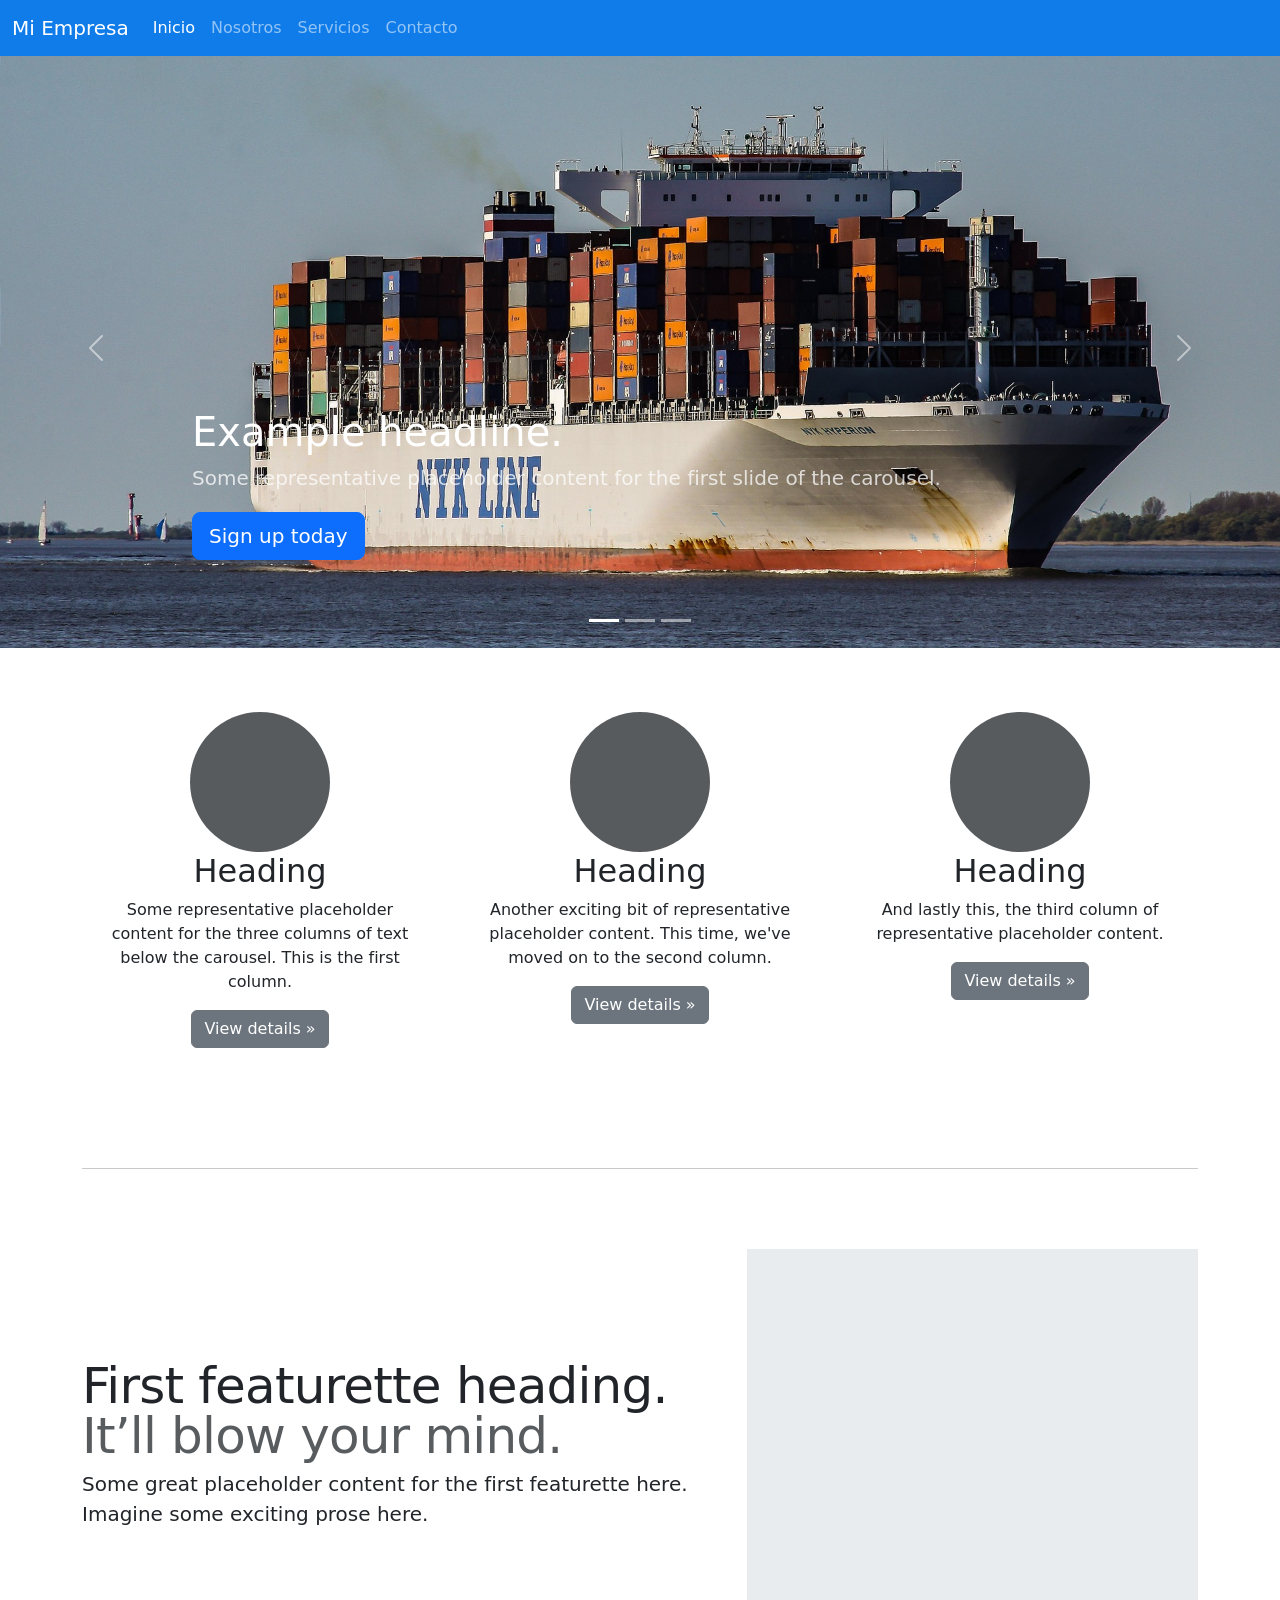
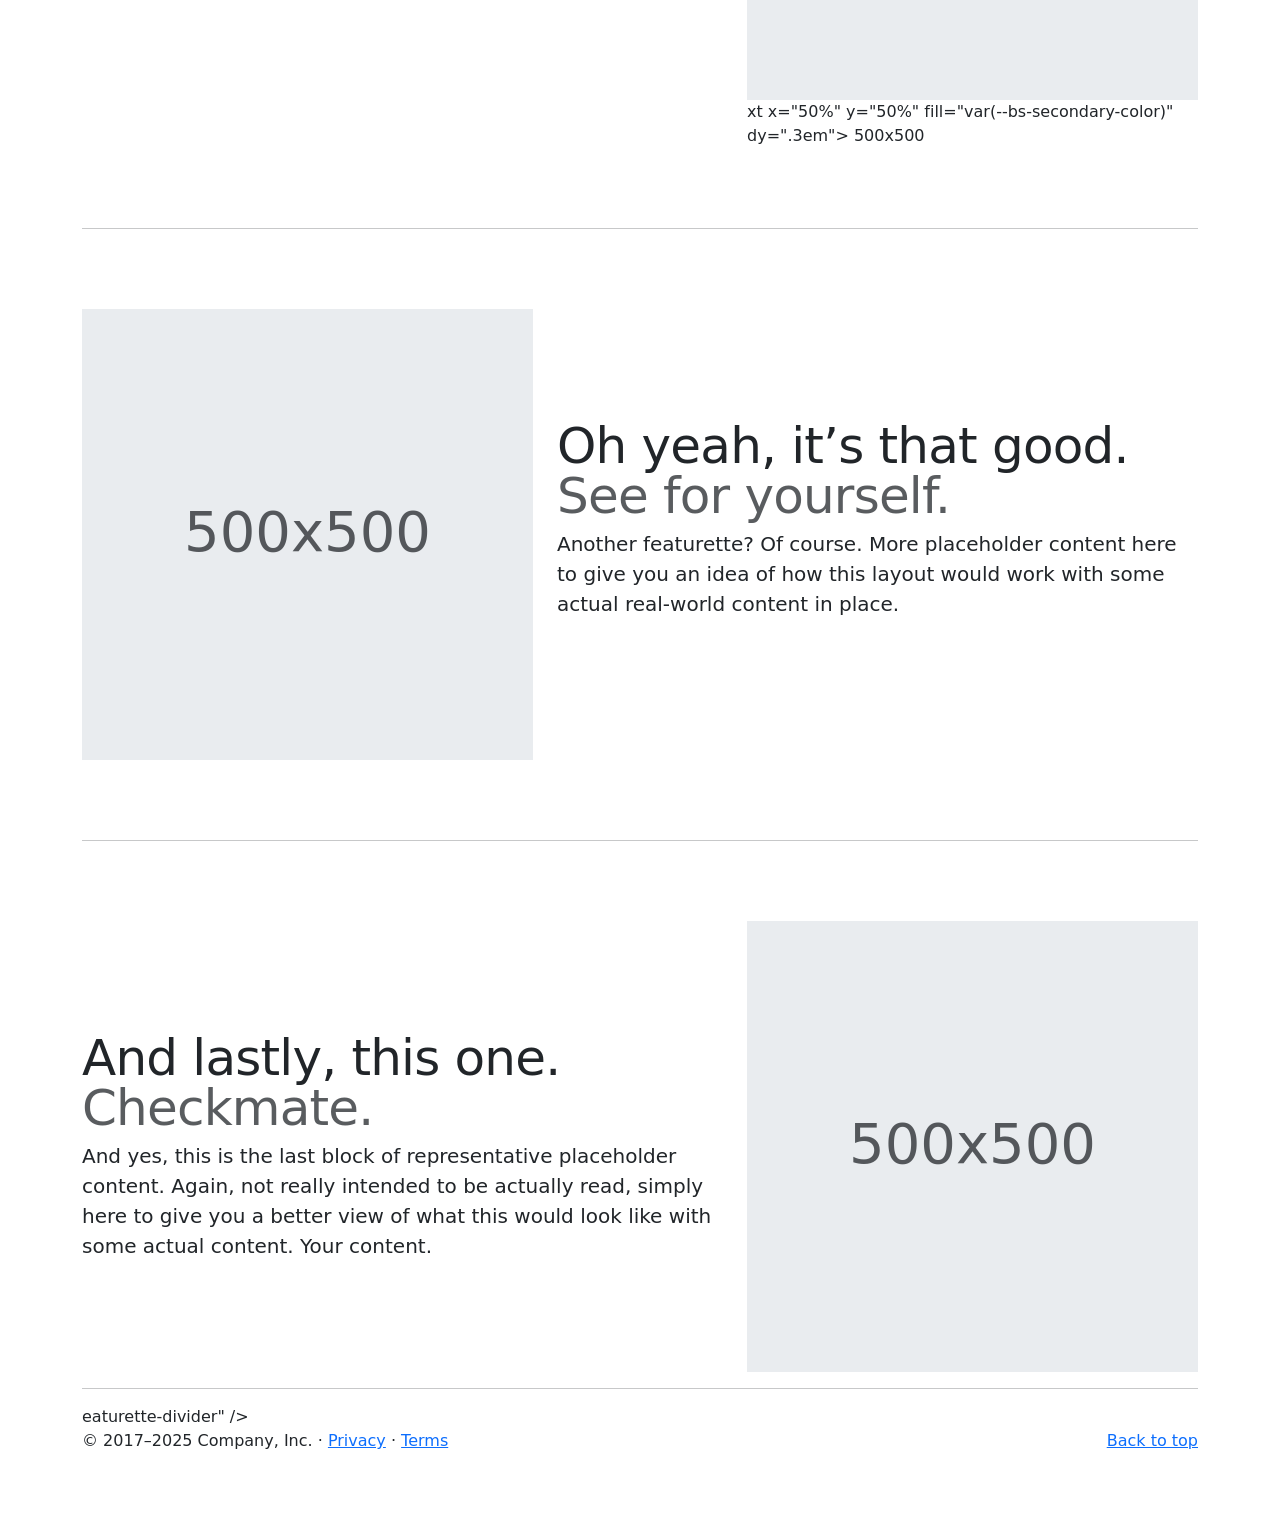
<file: miempresa/index.html>
<!doctype html>
<html lang="es" 00 data-bs-theme="auto">

<head>
  <meta charset="utf-8" />
  <meta name="viewport" content="width=device-width, initial-scale=1" />
  <meta name="description" content="" />
  <meta name="author" content="Juan Pablo Barba" />
  <meta name="generator" content="Pepito" />

  <title>Mi Empresa</title>

  <link href="https://cdn.jsdelivr.net/npm/bootstrap@5.3.8/dist/css/bootstrap.min.css" rel="stylesheet"
    integrity="sha384-sRIl4kxILFvY47J16cr9ZwB07vP4J8+LH7qKQnuqkuIAvNWLzeN8tE5YBujZqJLB" crossorigin="anonymous">
  <link href="carousel.css" rel="stylesheet" />

  <style>
    .bd-placeholder-img {
      font-size: 1.125rem;
      text-anchor: middle;
      -webkit-user-select: none;
      -moz-user-select: none;
      user-select: none;
    }

    @media (min-width: 768px) {
      .bd-placeholder-img-lg {
        font-size: 3.5rem;
      }
    }

    .b-example-divider {
      width: 100%;
      height: 3rem;
      background-color: #0000001a;
      border: solid rgba(0, 0, 0, 0.15);
      border-width: 1px 0;
      box-shadow:
        inset 0 0.5em 1.5em #0000001a,
        inset 0 0.125em 0.5em #00000026;
    }

    .b-example-vr {
      flex-shrink: 0;
      width: 1.5rem;
      height: 100vh;
    }

    .bi {
      vertical-align: -0.125em;
      fill: currentColor;
    }

    .nav-scroller {
      position: relative;
      z-index: 2;
      height: 2.75rem;
      overflow-y: hidden;
    }

    .nav-scroller .nav {
      display: flex;
      flex-wrap: nowrap;
      padding-bottom: 1rem;
      margin-top: -1px;
      overflow-x: auto;
      text-align: center;
      white-space: nowrap;
      -webkit-overflow-scrolling: touch;
    }

    .btn-bd-primary {
      --bd-violet-bg: #712cf9;
      --bd-violet-rgb: 112.520718, 44.062154, 249.437846;
      --bs-btn-font-weight: 600;
      --bs-btn-color: var(--bs-white);
      --bs-btn-bg: var(--bd-violet-bg);
      --bs-btn-border-color: var(--bd-violet-bg);
      --bs-btn-hover-color: var(--bs-white);
      --bs-btn-hover-bg: #6528e0;
      --bs-btn-hover-border-color: #6528e0;
      --bs-btn-focus-shadow-rgb: var(--bd-violet-rgb);
      --bs-btn-active-color: var(--bs-btn-hover-color);
      --bs-btn-active-bg: #5a23c8;
      --bs-btn-active-border-color: #5a23c8;
    }

    .bd-mode-toggle {
      z-index: 1500;
    }

    .bd-mode-toggle .bi {
      width: 1em;
      height: 1em;
    }

    .bd-mode-toggle .dropdown-menu .active .bi {
      display: block !important;
    }

    /* Define la altura fija del carrusel */
    #myCarousel .carousel-item {
      height: 600px;
      /* Cambia 500px por la altura que necesites */
      background-color: #000;
      /* Fondo negro opcional si usas 'contain' */
    }

    /* Centra y ajusta la imagen para que no se deforme */
    #myCarousel .carousel-item img {
      position: absolute;
      top: 0;
      left: 0;
      min-width: 100%;
      height: 600px;
      /* Debe coincidir con la altura del carousel-item */
      object-fit: cover;
      /* 'cover' recorta un poco para llenar; usa 'contain' si quieres ver la imagen vertical completa */
      object-position: center;
      /* Centra la imagen perfectamente */
    }

    .bg-dark{
      background-color: rgb(15, 124, 234) !important;
    }
  </style>
</head>

<body>
  <header data-bs-theme="dark">

    <nav class="navbar navbar-expand-md navbar-dark fixed-top bg-dark">
      <div class="container-fluid">
        <a class="navbar-brand" href="#">Mi Empresa</a>
        <button class="navbar-toggler" type="button" data-bs-toggle="collapse" data-bs-target="#navbarCollapse"
          aria-controls="navbarCollapse" aria-expanded="false" aria-label="Toggle navigation">
          <span class="navbar-toggler-icon"></span>
        </button>
        <div class="collapse navbar-collapse" id="navbarCollapse">
          <ul class="navbar-nav me-auto mb-2 mb-md-0">
            <li class="nav-item">
              <a class="nav-link active" aria-current="page" href="#">Inicio</a>
            </li>
            <li class="nav-item"><a class="nav-link" href="#">Nosotros</a></li>
            <li class="nav-item"><a class="nav-link" href="#">Servicios</a></li>
            <li class="nav-item"><a class="nav-link" href="#">Contacto</a></li>

          </ul>
        </div>
      </div>
    </nav>
  </header>
  <main>

    <div id="myCarousel" class="carousel slide mb-6" data-bs-ride="carousel">
      <div class="carousel-indicators">
        <button type="button" data-bs-target="#myCarousel" data-bs-slide-to="0" class="active" aria-current="true"
          aria-label="Slide 1"></button>
        <button type="button" data-bs-target="#myCarousel" data-bs-slide-to="1" aria-label="Slide 2"></button>
        <button type="button" data-bs-target="#myCarousel" data-bs-slide-to="2" aria-label="Slide 3"></button>
      </div>
      <div class="carousel-inner">
        <div class="carousel-item active">
          <img src="imagenes/2.jpg">
          <div class="container">
            <div class="carousel-caption text-start">
              <h1>Example headline.</h1>
              <p class="opacity-75">
                Some representative placeholder content for the first slide of
                the carousel.
              </p>
              <p>
                <a class="btn btn-lg btn-primary" href="#">Sign up today</a>
              </p>
            </div>
          </div>
        </div>camiones
        <div class="carousel-item">
          <img src="imagenes/1.jpg">
          <div class="container">
            <div class="carousel-caption">
              <h1>Another example headline.</h1>
              <p>
                Some representative placeholder content for the second slide
                of the carousel.
              </p>
              <p><a class="btn btn-lg btn-primary" href="#">Learn more</a></p>
            </div>
          </div>
        </div>
        <div class="carousel-item">
          <img src="imagenes/1.jpg">
          <div class="container">
            <div class="carousel-caption text-end">
              <h1>One more for good measure.</h1>
              <p>
                Some representative placeholder content for the third slide of
                this carousel.
              </p>
              <p>
                <a class="btn btn-lg btn-primary" href="#">Browse gallery</a>
              </p>
            </div>
          </div>
        </div>
      </div>
      <button class="carousel-control-prev" type="button" data-bs-target="#myCarousel" data-bs-slide="prev">
        <span class="carousel-control-prev-icon" aria-hidden="true"></span>
        <span class="visually-hidden">Previous</span>
      </button>
      <button class="carousel-control-next" type="button" data-bs-target="#myCarousel" data-bs-slide="next">
        <span class="carousel-control-next-icon" aria-hidden="true"></span>
        <span class="visually-hidden">Next</span>
      </button>
    </div>
    <!-- Marketing messaging and featurettes
  ================================================== -->
    <!-- Wrap the rest of the page in another container to center all the content. -->
    <div class="container marketing">
      <!-- Three columns of text below the carousel -->
      <div class="row">
        <div class="col-lg-4">
          <svg aria-label="Placeholder" class="bd-placeholder-img rounded-circle" height="140"
            preserveAspectRatio="xMidYMid slice" role="img" width="140" xmlns="http://www.w3.org/2000/svg">
            <title>Placeholder</title>
            <rect width="100%" height="100%" fill="var(--bs-secondary-color)"></rect>
          </svg>
          <h2 class="fw-normal">Heading</h2>
          <p>
            Some representative placeholder content for the three columns of
            text below the carousel. This is the first column.
          </p>
          <p>
            <a class="btn btn-secondary" href="#">View details &raquo;</a>
          </p>
        </div>
        <!-- /.col-lg-4 -->
        <div class="col-lg-4">
          <svg aria-label="Placeholder" class="bd-placeholder-img rounded-circle" height="140"
            preserveAspectRatio="xMidYMid slice" role="img" width="140" xmlns="http://www.w3.org/2000/svg">
            <title>Placeholder</title>
            <rect width="100%" height="100%" fill="var(--bs-secondary-color)"></rect>
          </svg>
          <h2 class="fw-normal">Heading</h2>
          <p>
            Another exciting bit of representative placeholder content. This
            time, we've moved on to the second column.
          </p>
          <p>
            <a class="btn btn-secondary" href="#">View details &raquo;</a>
          </p>
        </div>
        <!-- /.col-lg-4 -->
        <div class="col-lg-4">
          <svg aria-label="Placeholder" class="bd-placeholder-img rounded-circle" height="140"
            preserveAspectRatio="xMidYMid slice" role="img" width="140" xmlns="http://www.w3.org/2000/svg">
            <title>Placeholder</title>
            <rect width="100%" height="100%" fill="var(--bs-secondary-color)"></rect>
          </svg>
          <h2 class="fw-normal">Heading</h2>
          <p>
            And lastly this, the third column of representative placeholder
            content.
          </p>
          <p>
            <a class="btn btn-secondary" href="#">View details &raquo;</a>
          </p>
        </div>
        <!-- /.col-lg-4 -->
      </div>
      <!-- /.row -->
      <!-- START THE FEATURETTES -->
      <hr class="featurette-divider" />
      <div class="row featurette">
        <div class="col-md-7">
          <h2 class="featurette-heading fw-normal lh-1">
            First featurette heading.
            <span class="text-body-secondary">It’ll blow your mind.</span>
          </h2>
          <p class="lead">
            Some great placeholder content for the first featurette here.
            Imagine some exciting prose here.
          </p>
        </div>
        <div class="col-md-5">
          <svg aria-label="Placeholder: 500x500"
            class="bd-placeholder-img bd-placeholder-img-lg featurette-image img-fluid mx-auto" height="500"
            preserveAspectRatio="xMidYMid slice" role="img" width="500" xmlns="http://www.w3.org/2000/svg">
            <title>Placeholder</title>
            <rect width="100%" height="100%" fill="var(--bs-secondary-bg)"></rect>
            <te <svg aria-hidden="true" class="bd-placeholder-img" height="100%" preserveAspectRatio="xMidYMid slice"
              width="100%" xmlns="http://www.w3.org/2000/svg">
              <rect width="100%" height="100%" fill="var(--bs-secondary-color)"></rect>
          </svg>xt x="50%" y="50%" fill="var(--bs-secondary-color)" dy=".3em">
          500x500
          </text>
          </svg>
        </div>
      </div>
      <hr class="featurette-divider" />
      <div class="row featurette">
        <div class="col-md-7 order-md-2">
          <h2 class="featurette-heading fw-normal lh-1">
            Oh yeah, it’s that good.
            <span class="text-body-secondary">See for yourself.</span>
          </h2>
          <p class="lead">
            Another featurette? Of course. More placeholder content here to
            give you an idea of how this layout would work with some actual
            real-world content in place.
          </p>
        </div>
        <div class="col-md-5 order-md-1">
          <svg aria-label="Placeholder: 500x500"
            class="bd-placeholder-img bd-placeholder-img-lg featurette-image img-fluid mx-auto" height="500"
            preserveAspectRatio="xMidYMid slice" role="img" width="500" xmlns="http://www.w3.org/2000/svg">
            <title>Placeholder</title>
            <rect width="100%" height="100%" fill="var(--bs-secondary-bg)"></rect>
            <text x="50%" y="50%" fill="var(--bs-secondary-color)" dy=".3em">
              500x500
            </text>
          </svg>
        </div>
      </div>
      <hr class="featurette-divider" />
      <div class="row featurette">
        <div class="col-md-7">
          <h2 class="featurette-heading fw-normal lh-1">
            And lastly, this one.
            <span class="text-body-secondary">Checkmate.</span>
          </h2>
          <p class="lead">
            And yes, this is the last block of representative placeholder
            content. Again, not really intended to be actually read, simply
            here to give you a better view of what this would look like with
            some actual content. Your content.
          </p>
        </div>
        <div class="col-md-5">
          <svg aria-label="Placeholder: 500x500"
            class="bd-placeholder-img bd-placeholder-img-lg featurette-image img-fluid mx-auto" height="500"
            preserveAspectRatio="xMidYMid slice" role="img" width="500" xmlns="http://www.w3.org/2000/svg">
            <title>Placeholder</title>
            <rect width="100%" height="100%" fill="var(--bs-secondary-bg)"></rect>
            <text x="50%" y="50%" fill="var(--bs-secondary-color)" dy=".3em">
              500x500
            </text>
          </svg>
        </div>
      </div>
      <hr class="f    <script
      src=" ../assets/dist/js/bootstrap.bundle.min.js" class="astro-vvvwv3sm">
      </script>eaturette-divider" />
      <!-- /END THE FEATURETTES -->
    </div>
    <!-- /.container -->
    <!-- FOOTER -->
    <footer class="container">
      <p class="float-end"><a href="#">Back to top</a></p>
      <p>
        &copy; 2017–2025 Company, Inc. &middot;
        <a href="#">Privacy</a> &middot; <a href="#">Terms</a>
      </p>
    </footer>
  </main>
  <script src="https://cdn.jsdelivr.net/npm/bootstrap@5.3.8/dist/js/bootstrap.bundle.min.js"
    integrity="sha384-FKyoEForCGlyvwx9Hj09JcYn3nv7wiPVlz7YYwJrWVcXK/BmnVDxM+D2scQbITxI"
    crossorigin="anonymous"></script>
</body>

</html>
</file>
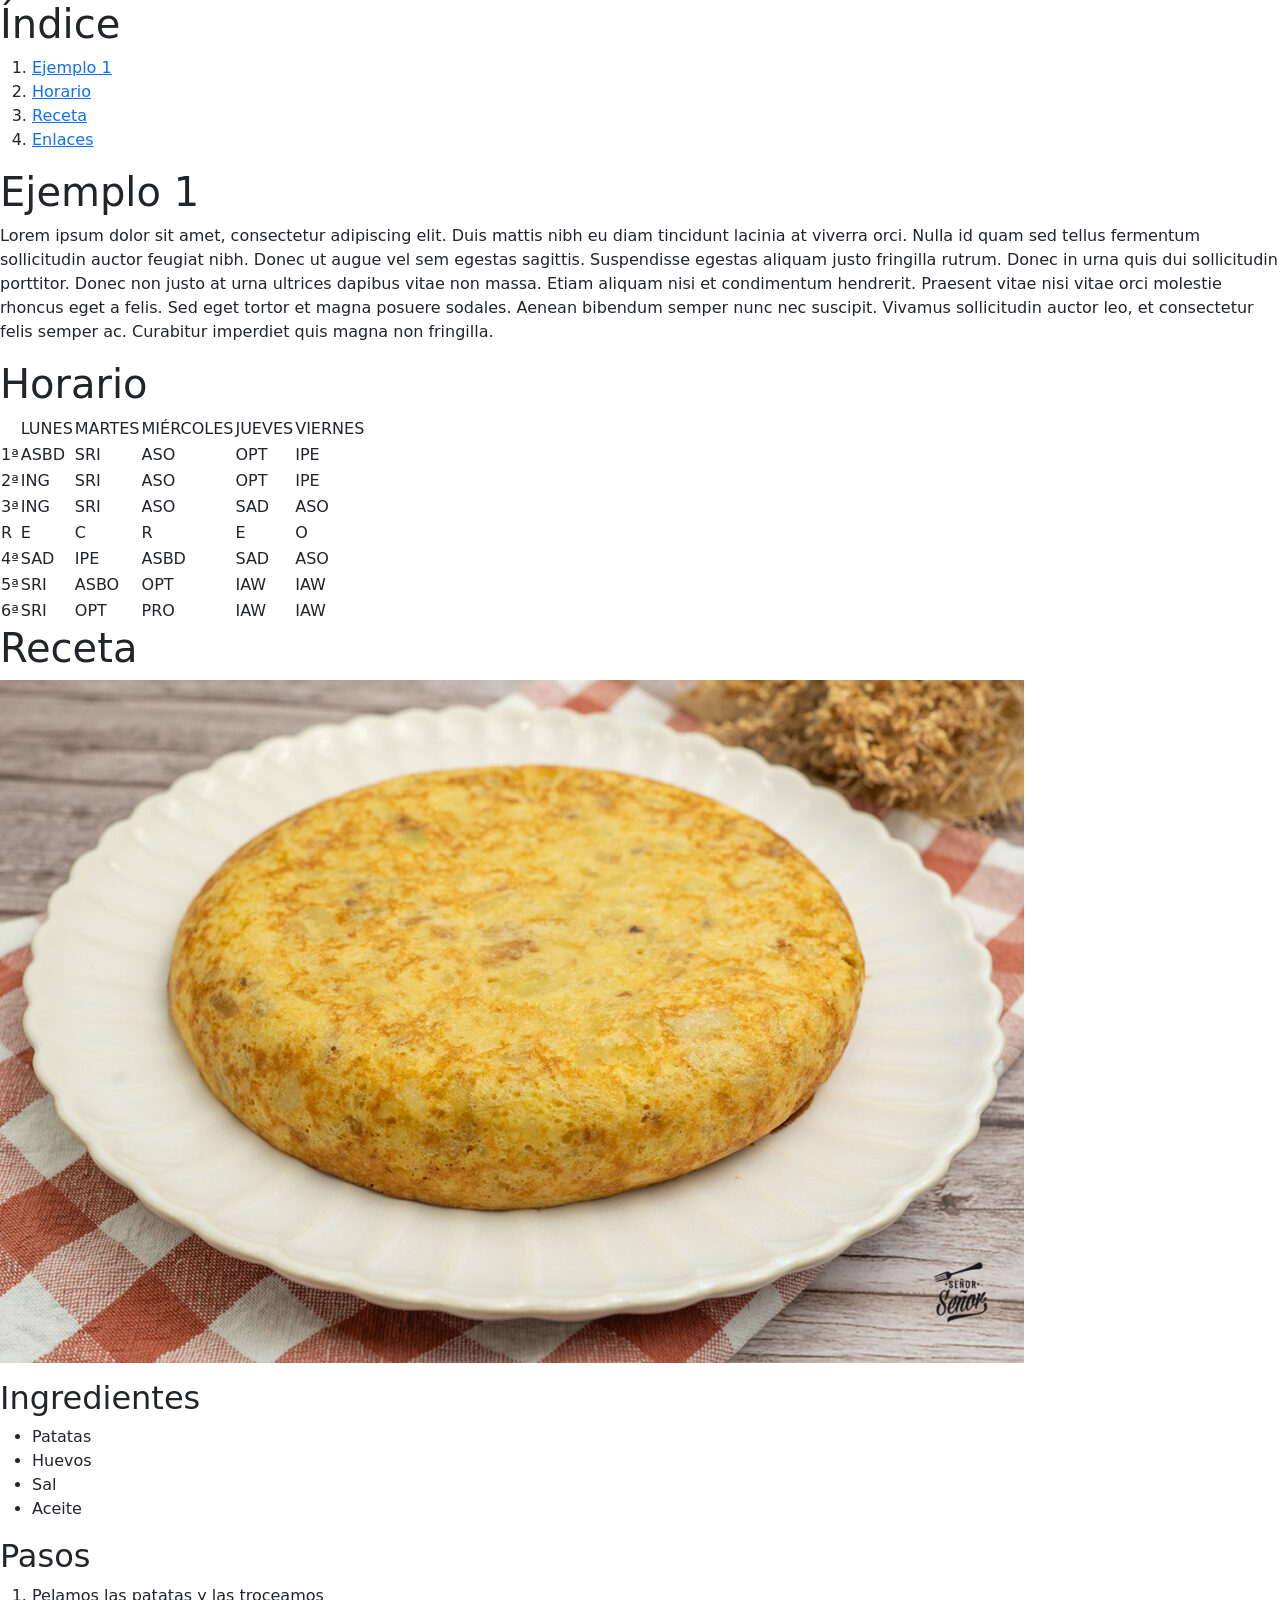
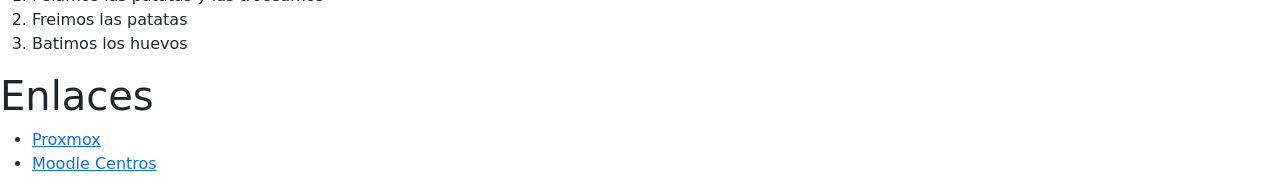
<file: ejemplo1-bootstrap.html>
<!DOCTYPE html>
<html lang="es">
<head>
    <meta charset="UTF-8">
    <meta name="viewport" content="width=device-width, initial-scale=1.0">
    <title>Ejemplo 1</title>
    <link href="https://cdn.jsdelivr.net/npm/bootstrap@5.3.8/dist/css/bootstrap.min.css" rel="stylesheet" integrity="sha384-sRIl4kxILFvY47J16cr9ZwB07vP4J8+LH7qKQnuqkuIAvNWLzeN8tE5YBujZqJLB" crossorigin="anonymous">
</head>
<body>
    <h1>Índice</h1>
    <ol>
        <li><a href="#ejemplo1">Ejemplo 1</a></li>
        <li><a href="#horario">Horario</a></li>
        <li><a href="#receta">Receta</a></li>
        <li><a href="#enlaces">Enlaces</a></li>
    </ol>
    <a name="ejemplo1"></a>
    <h1>Ejemplo 1</h1>
    <p>Lorem ipsum dolor sit amet, consectetur adipiscing elit. Duis mattis nibh eu diam tincidunt lacinia at viverra orci. Nulla id quam sed tellus fermentum sollicitudin auctor feugiat nibh. Donec ut augue vel sem egestas sagittis. Suspendisse egestas aliquam justo fringilla rutrum. Donec in urna quis dui sollicitudin porttitor. Donec non justo at urna ultrices dapibus vitae non massa. Etiam aliquam nisi et condimentum hendrerit. Praesent vitae nisi vitae orci molestie rhoncus eget a felis. Sed eget tortor et magna posuere sodales. Aenean bibendum semper nunc nec suscipit. Vivamus sollicitudin auctor leo, et consectetur felis semper ac. Curabitur imperdiet quis magna non fringilla. </p>
    <a name="horario"></a>
    <h1>Horario</h1>
    <table>
        <tr>
            <td></td>
            <td>LUNES</td>
            <td>MARTES</td>
            <td>MIÉRCOLES</td>
            <td>JUEVES</td>
            <td>VIERNES</td>
        </tr>
        <tr>
            <td>1ª</td>
            <td>ASBD</td>
            <td>SRI</td>
            <td>ASO</td>
            <td>OPT</td>
            <td>IPE</td>
        </tr>
        <tr>
            <td>2ª</td>
            <td>ING</td>
            <td>SRI</td>
            <td>ASO</td>
            <td>OPT</td>
            <td>IPE</td>
        </tr>
        <tr>
            <td>3ª</td>
            <td>ING</td>
            <td>SRI</td>
            <td>ASO</td>
            <td>SAD</td>
            <td>ASO</td>
        </tr>
        <tr>
            <td>R</td>
            <td>E</td>
            <td>C</td>
            <td>R</td>
            <td>E</td>
            <td>O</td>
        </tr>        
        <tr>
            <td>4ª</td>
            <td>SAD</td>
            <td>IPE</td>
            <td>ASBD</td>
            <td>SAD</td>
            <td>ASO</td>
        </tr>
        <tr>
            <td>5ª</td>
            <td>SRI</td>
            <td>ASBO</td>
            <td>OPT</td>
            <td>IAW</td>
            <td>IAW</td>
        </tr>
        <tr>
            <td>6ª</td>
            <td>SRI</td>
            <td>OPT</td>
            <td>PRO</td>
            <td>IAW</td>
            <td>IAW</td>
        </tr>                                                        
    </table>

    <a name="receta"></a>
    <h1>Receta</h1>
    <img src="imagenes/tortilla.jpg">
    <p></p>
    <h2>Ingredientes</h2>
        <ul>
            <li>Patatas</li>
            <li>Huevos</li>
            <li>Sal</li>
            <li>Aceite</li>
        </ul>
    <h2>Pasos</h2>
        <ol>
            <li>Pelamos las patatas y las troceamos</li>
            <li>Freimos las patatas</li>
            <li>Batimos los huevos</li>
        </ol>
    <a name="enlaces"></a>
    <h1>Enlaces</h1>
    <ul>
        <li><a href="https://proxmox.iesjuandelacierva.com:8006">Proxmox</a></li>
        <li><a href="https://educacionadistancia.juntadeandalucia.es/centros/malaga/">Moodle Centros</a></li>
    </ul>
<script src="https://cdn.jsdelivr.net/npm/bootstrap@5.3.8/dist/js/bootstrap.bundle.min.js" integrity="sha384-FKyoEForCGlyvwx9Hj09JcYn3nv7wiPVlz7YYwJrWVcXK/BmnVDxM+D2scQbITxI" crossorigin="anonymous"></script>    
</body>
</html>
</file>
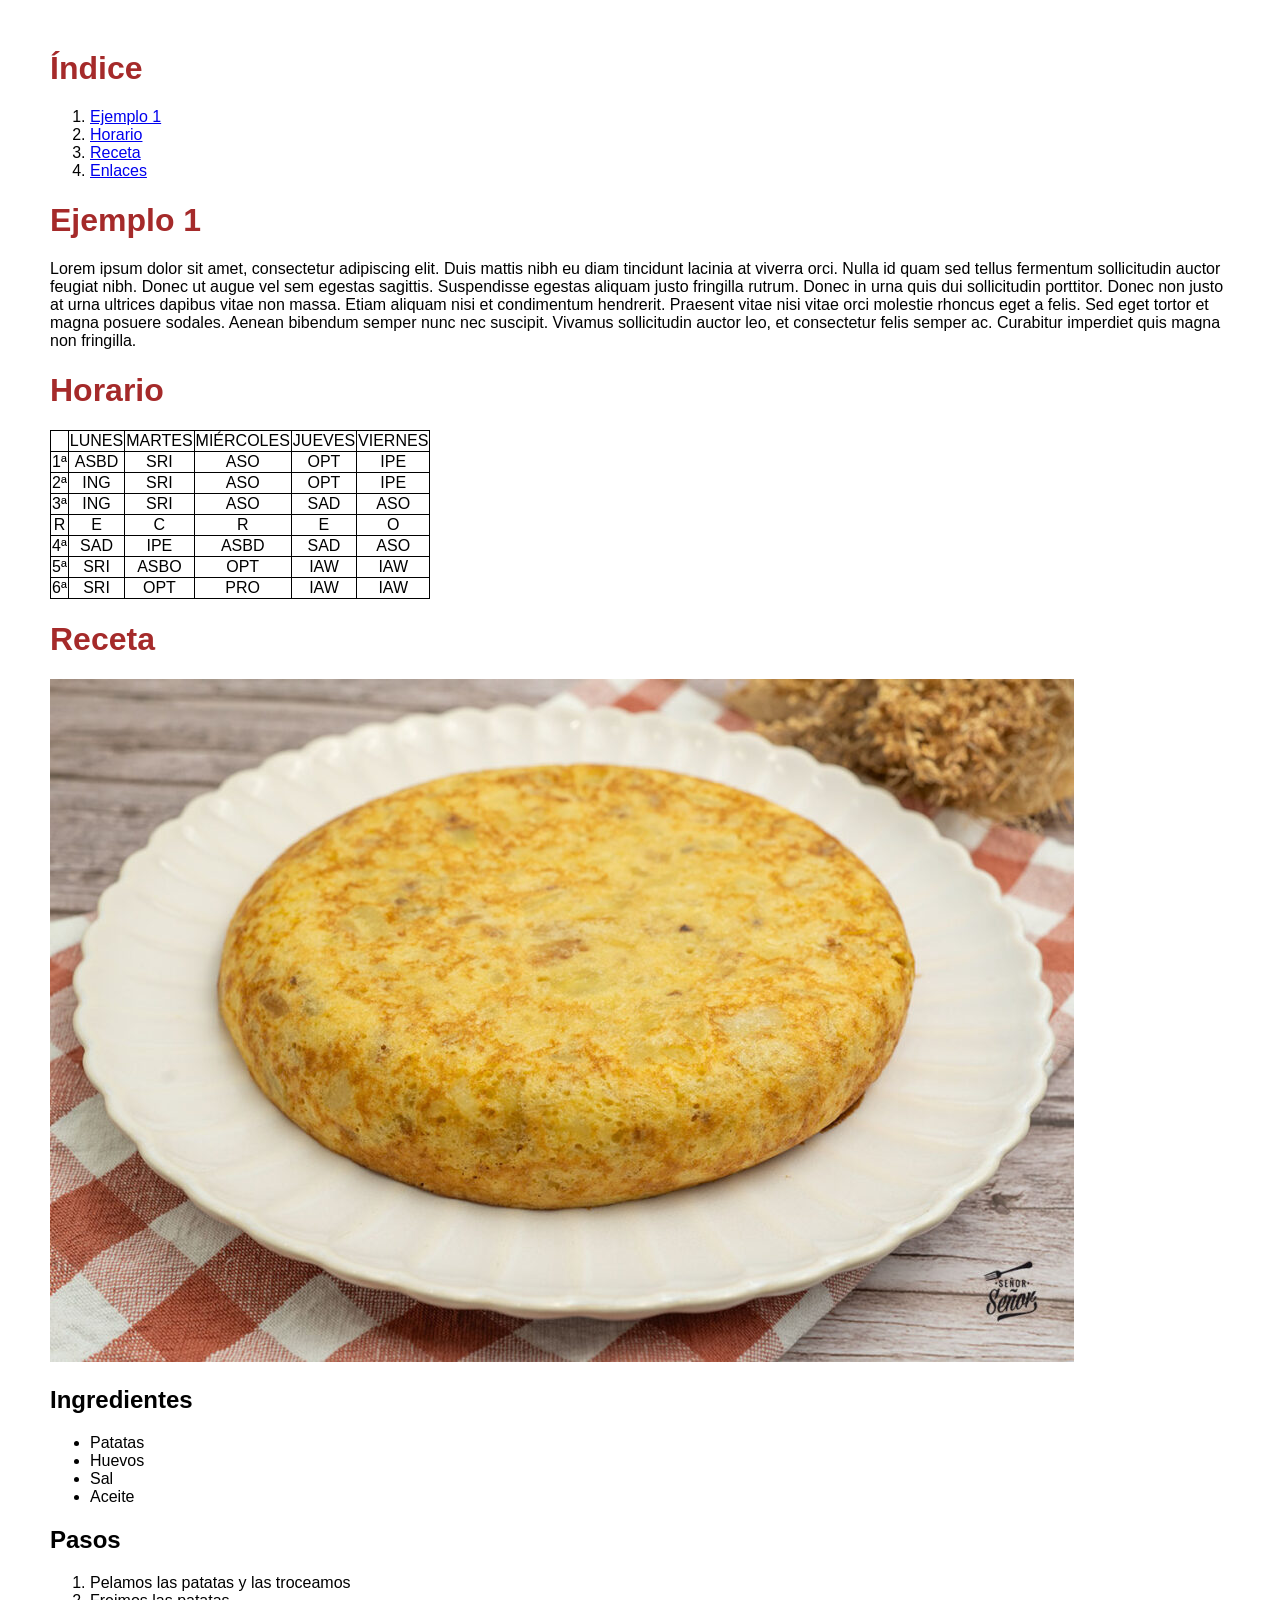
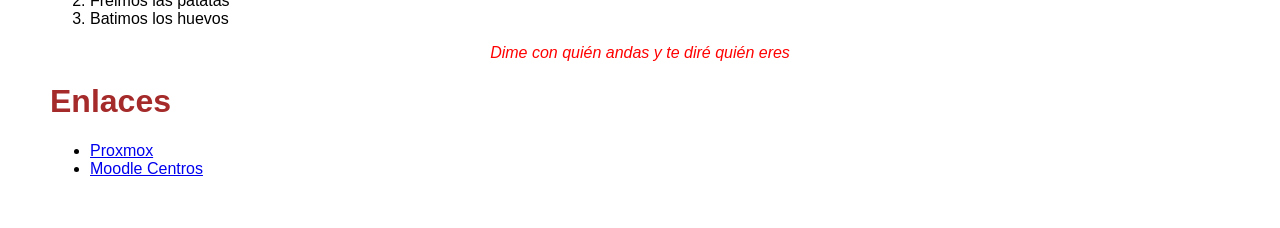
<file: ejemplo1.html>
<!DOCTYPE html>
<html lang="es">
<head>
    <meta charset="UTF-8">
    <meta name="viewport" content="width=device-width, initial-scale=1.0">
    <title>Ejemplo 1</title>
    <link rel="stylesheet" href="estilos.css">
</head>
<body>
    <h1>Índice</h1>
    <ol class="rojo">
        <li><a href="#ejemplo1">Ejemplo 1</a></li>
        <li><a href="#horario">Horario</a></li>
        <li><a href="#receta">Receta</a></li>
        <li><a href="#enlaces">Enlaces</a></li>
    </ol>
    <a name="ejemplo1"></a>
    <h1>Ejemplo 1</h1>
    <p class="rojo">Lorem ipsum dolor sit amet, consectetur adipiscing elit. Duis mattis nibh eu diam tincidunt lacinia at viverra orci. Nulla id quam sed tellus fermentum sollicitudin auctor feugiat nibh. Donec ut augue vel sem egestas sagittis. Suspendisse egestas aliquam justo fringilla rutrum. Donec in urna quis dui sollicitudin porttitor. Donec non justo at urna ultrices dapibus vitae non massa. Etiam aliquam nisi et condimentum hendrerit. Praesent vitae nisi vitae orci molestie rhoncus eget a felis. Sed eget tortor et magna posuere sodales. Aenean bibendum semper nunc nec suscipit. Vivamus sollicitudin auctor leo, et consectetur felis semper ac. Curabitur imperdiet quis magna non fringilla. </p>
    <a name="horario"></a>
    <h1>Horario</h1>
    <table>
        <tr>
            <td></td>
            <td>LUNES</td>
            <td>MARTES</td>
            <td>MIÉRCOLES</td>
            <td>JUEVES</td>
            <td>VIERNES</td>
        </tr>
        <tr>
            <td>1ª</td>
            <td>ASBD</td>
            <td>SRI</td>
            <td>ASO</td>
            <td>OPT</td>
            <td>IPE</td>
        </tr>
        <tr>
            <td>2ª</td>
            <td>ING</td>
            <td>SRI</td>
            <td>ASO</td>
            <td>OPT</td>
            <td>IPE</td>
        </tr>
        <tr>
            <td>3ª</td>
            <td>ING</td>
            <td>SRI</td>
            <td>ASO</td>
            <td>SAD</td>
            <td>ASO</td>
        </tr>
        <tr>
            <td>R</td>
            <td>E</td>
            <td>C</td>
            <td>R</td>
            <td>E</td>
            <td>O</td>
        </tr>        
        <tr>
            <td>4ª</td>
            <td>SAD</td>
            <td>IPE</td>
            <td>ASBD</td>
            <td>SAD</td>
            <td>ASO</td>
        </tr>
        <tr>
            <td>5ª</td>
            <td>SRI</td>
            <td>ASBO</td>
            <td>OPT</td>
            <td>IAW</td>
            <td>IAW</td>
        </tr>
        <tr>
            <td>6ª</td>
            <td>SRI</td>
            <td>OPT</td>
            <td>PRO</td>
            <td>IAW</td>
            <td>IAW</td>
        </tr>                                                        
    </table>

    <a name="receta"></a>
    <h1>Receta</h1>
    <img src="imagenes/tortilla.jpg">
    <p></p>
    <h2>Ingredientes</h2>
        <ul>
            <li>Patatas</li>
            <li>Huevos</li>
            <li>Sal</li>
            <li>Aceite</li>
        </ul>
    <h2>Pasos</h2>
        <ol>
            <li>Pelamos las patatas y las troceamos</li>
            <li>Freimos las patatas</li>
            <li>Batimos los huevos</li>
        </ol>
    <p class="cita">Dime con quién andas y te diré quién eres</p>
    <a name="enlaces"></a>
    <h1>Enlaces</h1>
    <ul>
        <li><a href="https://proxmox.iesjuandelacierva.com:8006">Proxmox</a></li>
        <li><a href="https://educacionadistancia.juntadeandalucia.es/centros/malaga/">Moodle Centros</a></li>
    </ul>
</body>
</html>
</file>
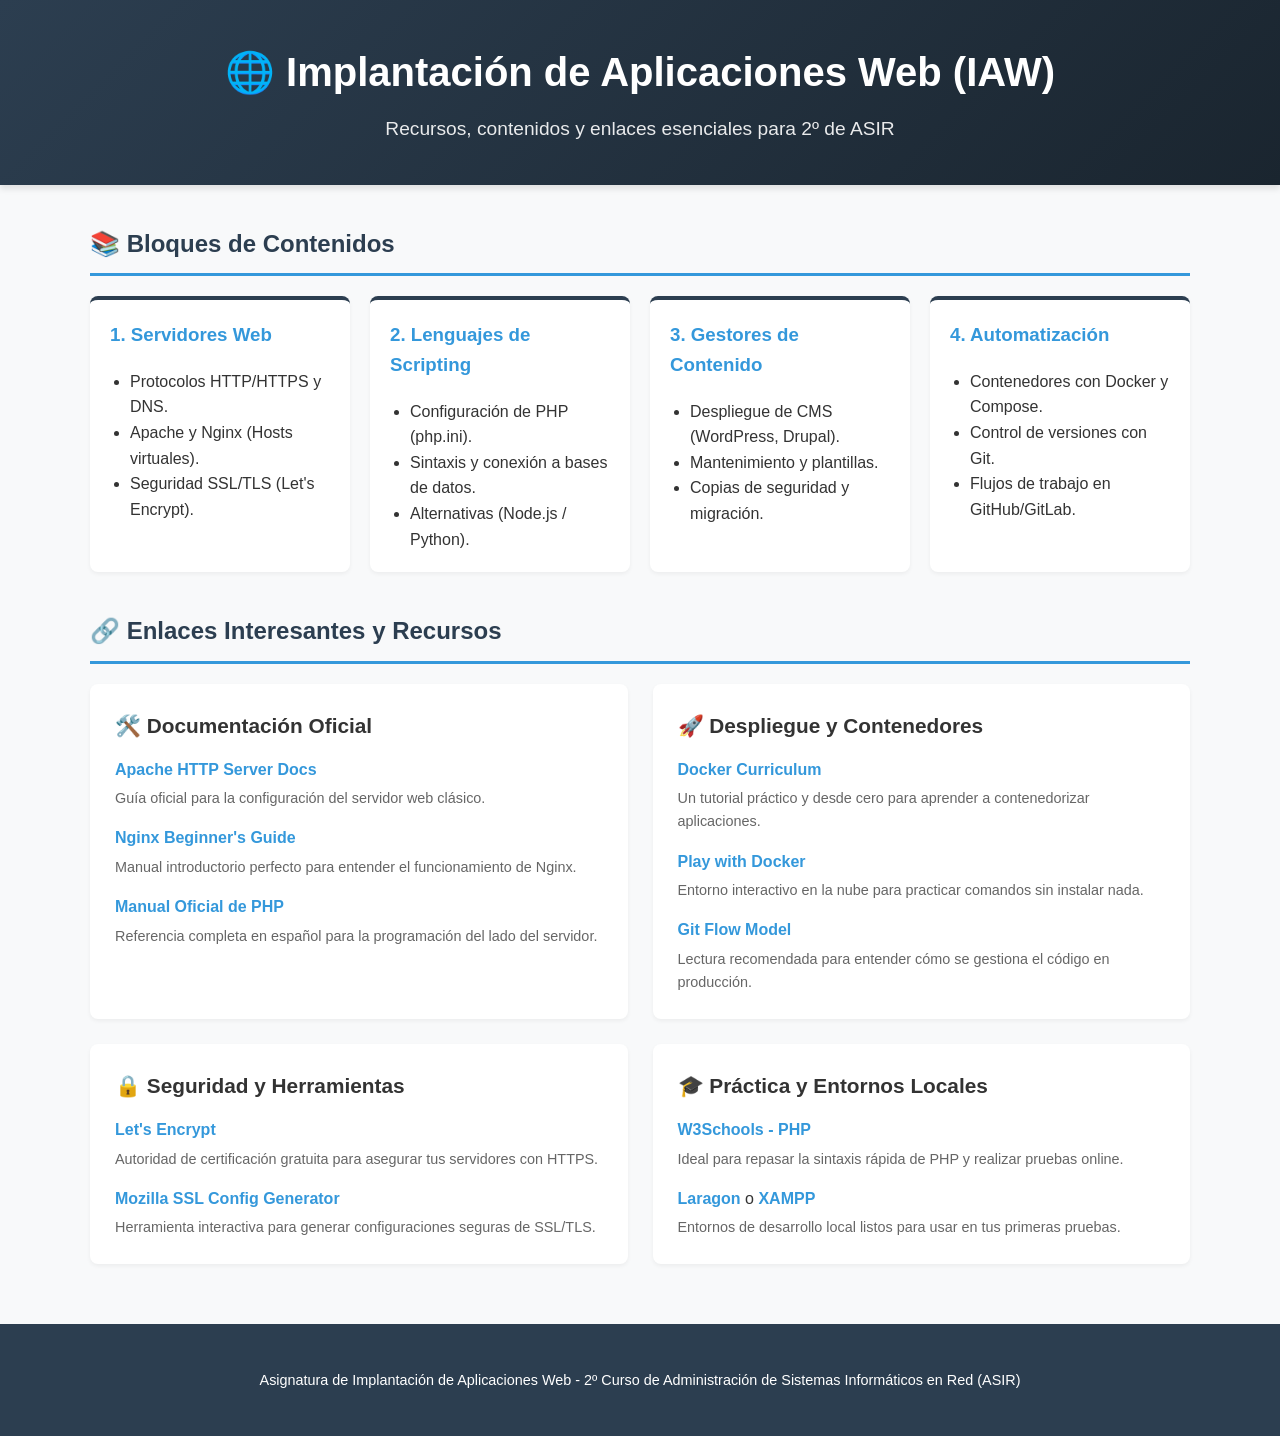
<file: iaw.html>
<!DOCTYPE html>
<html lang="es">
<head>
    <meta charset="UTF-8">
    <meta name="viewport" content="width=device-width, initial-scale=1.0">
    <title>IAW - Implantación de Aplicaciones Web (ASIR)</title>
    <style>
        :root {
            --primary-color: #2c3e50;
            --secondary-color: #3498db;
            --bg-color: #f8f9fa;
            --text-color: #333;
            --card-bg: #ffffff;
        }

        body {
            font-family: 'Segoe UI', Tahoma, Geneva, Verdana, sans-serif;
            line-height: 1.6;
            margin: 0;
            padding: 0;
            background-color: var(--bg-color);
            color: var(--text-color);
        }

        header {
            background: linear-gradient(135deg, var(--primary-color), #1a252f);
            color: #fff;
            padding: 40px 20px;
            text-align: center;
            box-shadow: 0 4px 6px rgba(0,0,0,0.1);
        }

        header h1 {
            margin: 0;
            font-size: 2.5rem;
        }

        header p {
            margin: 10px 0 0 0;
            font-size: 1.2rem;
            opacity: 0.9;
        }

        .container {
            max-width: 1100px;
            margin: 40px auto;
            padding: 0 20px;
        }

        h2 {
            color: var(--primary-color);
            border-bottom: 3px solid var(--secondary-color);
            padding-bottom: 10px;
            margin-top: 40px;
        }

        /* Estilos para los bloques de contenido */
        .grid-blocks {
            display: grid;
            grid-template-columns: repeat(auto-fit, minmax(250px, 1fr));
            gap: 20px;
            margin-top: 20px;
        }

        .block-card {
            background: var(--card-bg);
            padding: 20px;
            border-radius: 8px;
            box-shadow: 0 2px 4px rgba(0,0,0,0.05);
            border-top: 4px solid var(--primary-color);
        }

        .block-card h3 {
            margin-top: 0;
            color: var(--secondary-color);
        }

        .block-card ul {
            padding-left: 20px;
            margin-bottom: 0;
        }

        /* Estilos para la sección de enlaces */
        .links-section {
            display: grid;
            grid-template-columns: repeat(auto-fit, minmax(450px, 1fr));
            gap: 25px;
        }

        @media (max-width: 600px) {
            .links-section {
                grid-template-columns: 1fr;
            }
        }

        .category-box {
            background: var(--card-bg);
            padding: 25px;
            border-radius: 8px;
            box-shadow: 0 2px 4px rgba(0,0,0,0.05);
        }

        .category-box h3 {
            margin-top: 0;
            margin-bottom: 15px;
            font-size: 1.3rem;
        }

        .link-item {
            margin-bottom: 15px;
        }

        .link-item:last-child {
            margin-bottom: 0;
        }

        .link-item a {
            color: var(--secondary-color);
            text-decoration: none;
            font-weight: bold;
            display: inline-block;
        }

        .link-item a:hover {
            text-decoration: underline;
        }

        .link-item p {
            margin: 5px 0 0 0;
            font-size: 0.9rem;
            color: #666;
        }

        footer {
            text-align: center;
            padding: 30px;
            margin-top: 60px;
            background-color: var(--primary-color);
            color: #fff;
            font-size: 0.9rem;
        }
    </style>
</head>
<body>

    <header>
        <h1>🌐 Implantación de Aplicaciones Web (IAW)</h1>
        <p>Recursos, contenidos y enlaces esenciales para 2º de ASIR</p>
    </header>

    <div class="container">
        
        <!-- SECCIÓN DE CONTENIDOS -->
        <h2>📚 Bloques de Contenidos</h2>
        <div class="grid-blocks">
            <div class="block-card">
                <h3>1. Servidores Web</h3>
                <ul>
                    <li>Protocolos HTTP/HTTPS y DNS.</li>
                    <li>Apache y Nginx (Hosts virtuales).</li>
                    <li>Seguridad SSL/TLS (Let's Encrypt).</li>
                </ul>
            </div>
            <div class="block-card">
                <h3>2. Lenguajes de Scripting</h3>
                <ul>
                    <li>Configuración de PHP (php.ini).</li>
                    <li>Sintaxis y conexión a bases de datos.</li>
                    <li>Alternativas (Node.js / Python).</li>
                </ul>
            </div>
            <div class="block-card">
                <h3>3. Gestores de Contenido</h3>
                <ul>
                    <li>Despliegue de CMS (WordPress, Drupal).</li>
                    <li>Mantenimiento y plantillas.</li>
                    <li>Copias de seguridad y migración.</li>
                </ul>
            </div>
            <div class="block-card">
                <h3>4. Automatización</h3>
                <ul>
                    <li>Contenedores con Docker y Compose.</li>
                    <li>Control de versiones con Git.</li>
                    <li>Flujos de trabajo en GitHub/GitLab.</li>
                </ul>
            </div>
        </div>

        <!-- SECCIÓN DE ENLACES -->
        <h2>🔗 Enlaces Interesantes y Recursos</h2>
        <div class="links-section">
            
            <div class="category-box">
                <h3>🛠️ Documentación Oficial</h3>
                <div class="link-item">
                    <a href="https://apache.org" target="_blank">Apache HTTP Server Docs</a>
                    <p>Guía oficial para la configuración del servidor web clásico.</p>
                </div>
                <div class="link-item">
                    <a href="https://nginx.org" target="_blank">Nginx Beginner's Guide</a>
                    <p>Manual introductorio perfecto para entender el funcionamiento de Nginx.</p>
                </div>
                <div class="link-item">
                    <a href="https://php.net" target="_blank">Manual Oficial de PHP</a>
                    <p>Referencia completa en español para la programación del lado del servidor.</p>
                </div>
            </div>

            <div class="category-box">
                <h3>🚀 Despliegue y Contenedores</h3>
                <div class="link-item">
                    <a href="https://docker-curriculum.com" target="_blank">Docker Curriculum</a>
                    <p>Un tutorial práctico y desde cero para aprender a contenedorizar aplicaciones.</p>
                </div>
                <div class="link-item">
                    <a href="https://play-with-docker.com" target="_blank">Play with Docker</a>
                    <p>Entorno interactivo en la nube para practicar comandos sin instalar nada.</p>
                </div>
                <div class="link-item">
                    <a href="https://nvie.com" target="_blank">Git Flow Model</a>
                    <p>Lectura recomendada para entender cómo se gestiona el código en producción.</p>
                </div>
            </div>

            <div class="category-box">
                <h3>🔒 Seguridad y Herramientas</h3>
                <div class="link-item">
                    <a href="https://letsencrypt.org" target="_blank">Let's Encrypt</a>
                    <p>Autoridad de certificación gratuita para asegurar tus servidores con HTTPS.</p>
                </div>
                <div class="link-item">
                    <a href="https://mozilla.org" target="_blank">Mozilla SSL Config Generator</a>
                    <p>Herramienta interactiva para generar configuraciones seguras de SSL/TLS.</p>
                </div>
            </div>

            <div class="category-box">
                <h3>🎓 Práctica y Entornos Locales</h3>
                <div class="link-item">
                    <a href="https://w3schools.com" target="_blank">W3Schools - PHP</a>
                    <p>Ideal para repasar la sintaxis rápida de PHP y realizar pruebas online.</p>
                </div>
                <div class="link-item">
                    <a href="https://laragon.org" target="_blank">Laragon</a> o <a href="https://apachefriends.org" target="_blank">XAMPP</a>
                    <p>Entornos de desarrollo local listos para usar en tus primeras pruebas.</p>
                </div>
            </div>

        </div>
    </div>

    <footer>
        <p>Asignatura de Implantación de Aplicaciones Web - 2º Curso de Administración de Sistemas Informáticos en Red (ASIR)</p>
    </footer>

</body>
</html>
</file>
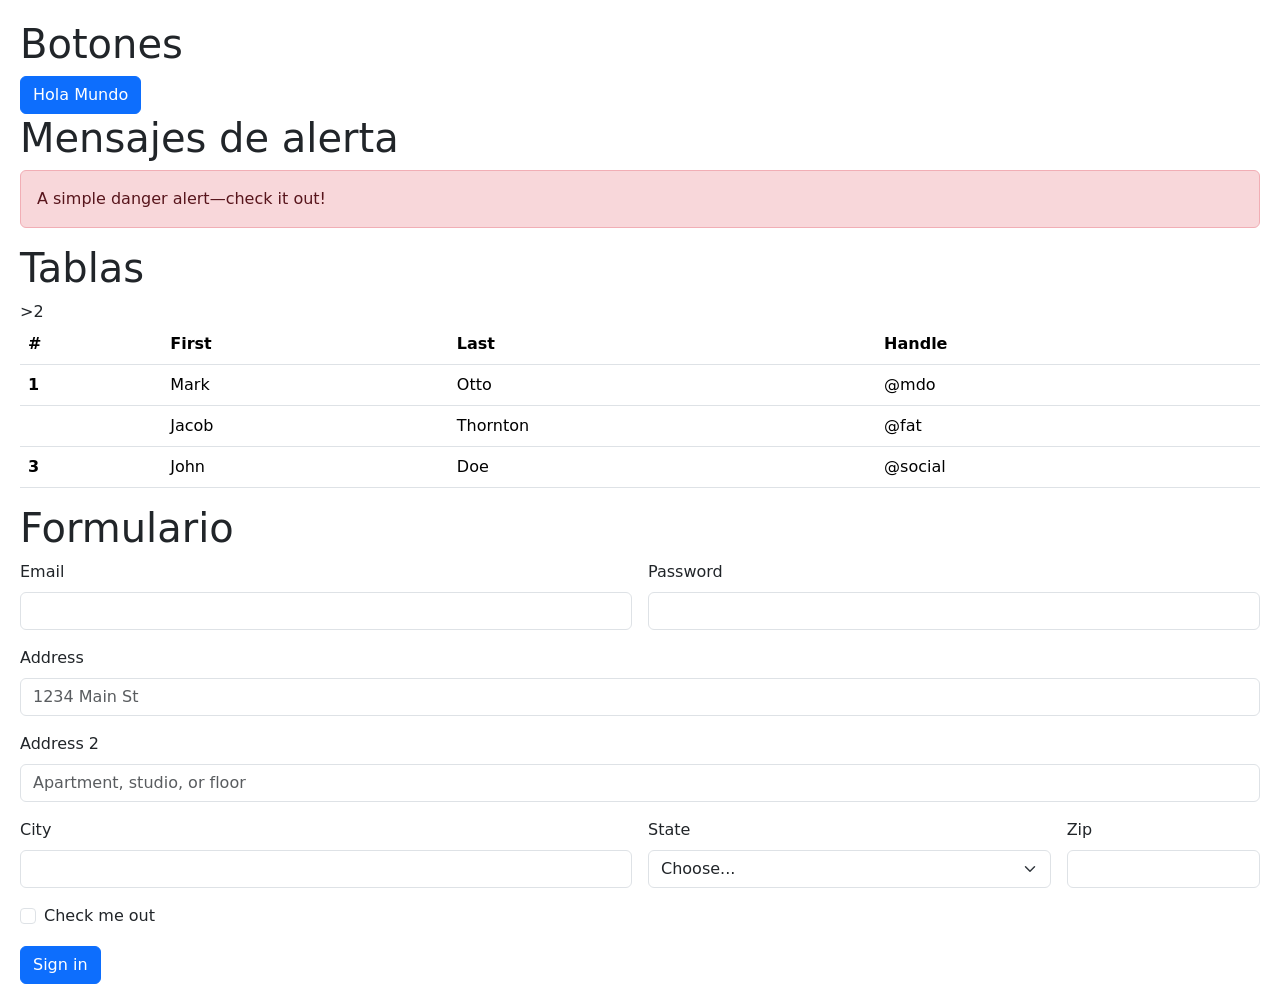
<file: miweb.html>
<!DOCTYPE html>
<html lang="es">

<head>
    <meta charset="UTF-8">
    <meta name="viewport" content="width=device-width, initial-scale=1.0">
    <title>Mi Web</title>
    <link href="https://cdn.jsdelivr.net/npm/bootstrap@5.3.8/dist/css/bootstrap.min.css" rel="stylesheet"
        integrity="sha384-sRIl4kxILFvY47J16cr9ZwB07vP4J8+LH7qKQnuqkuIAvNWLzeN8tE5YBujZqJLB" crossorigin="anonymous">
    <script src="https://cdn.jsdelivr.net/npm/bootstrap@5.3.8/dist/js/bootstrap.bundle.min.js"
        integrity="sha384-FKyoEForCGlyvwx9Hj09JcYn3nv7wiPVlz7YYwJrWVcXK/BmnVDxM+D2scQbITxI"
        crossorigin="anonymous"></script>
    <style>
        body {
            margin: 20px;
        }
    </style>
</head>

<body>
    <h1>Botones</h1>
    <button class="btn btn-primary">Hola Mundo</button>
    <h1>Mensajes de alerta</h1>
    <div class="alert alert-danger" role="alert">
        A simple danger alert—check it out!
    </div>
    <h1>Tablas</h1>
    <table class="table">
        <thead>
            <tr>
                <th scope="col">#</th>
                <th scope="col">First</th>
                <th scope="col">Last</th>
                <th scope="col">Handle</th>
            </tr>
        </thead>
        <tbody>
            <tr>
                <th scope="row">1</th>
                <td>Mark</td>
                <td>Otto</td>
                <td>@mdo</td>
            </tr>
            <tr>
                <th scope="row" col-md-6"></th>>2</th>
                <td>Jacob</td>
                <td>Thornton</td>
                <td>@fat</td>
            </tr>
            <tr>
                <th scope="row">3</th>
                <td>John</td>
                <td>Doe</td>
                <td>@social</td>
            </tr>
        </tbody>
    </table>

    <h1>Formulario</h1>

    <form class="row g-3">
        <div class="col-md-6">
            <label for="inputEmail4" class="form-label">Email</label>
            <input type="email" class="form-control" id="inputEmail4">
        </div>
        <div class="col-md-6">
            <label for="inputPassword4" class="form-label">Password</label>
            <input type="password" class="form-control" id="inputPassword4">
        </div>
        <div class="col-12">
            <label for="inputAddress" class="form-label">Address</label>
            <input type="text" class="form-control" id="inputAddress" placeholder="1234 Main St">
        </div>
        <div class="col-12">
            <label for="inputAddress2" class="form-label">Address 2</label>
            <input type="text" class="form-control" id="inputAddress2" placeholder="Apartment, studio, or floor">
        </div>
        <div class="col-md-6">
            <label for="inputCity" class="form-label">City</label>
            <input type="text" class="form-control" id="inputCity">
        </div>
        <div class="col-md-4">
            <label for="inputState" class="form-label">State</label>
            <select id="inputState" class="form-select">
                <option selected>Choose...</option>
                <option>...</option>
            </select>
        </div>
        <div class="col-md-2">
            <label for="inputZip" class="form-label">Zip</label>
            <input type="text" class="form-control" id="inputZip">
        </div>
        <div class="col-12">
            <div class="form-check">
                <input class="form-check-input" type="checkbox" id="gridCheck">
                <label class="form-check-label" for="gridCheck">
                    Check me out
                </label>
            </div>
        </div>
        <div class="col-12">
            <button type="submit" class="btn btn-primary">Sign in</button>
        </div>
    </form>
</body>

</html>
</file>
<file: miempresa/carousel.css>
/* GLOBAL STYLES
-------------------------------------------------- */
/* Padding below the footer and lighter body text */

body {
  padding-top: 3rem;
  padding-bottom: 3rem;
  color: rgb(var(--bs-tertiary-color-rgb));
}


/* CUSTOMIZE THE CAROUSEL
-------------------------------------------------- */

/* Carousel base class */
.carousel {
  margin-bottom: 4rem;
}
/* Since positioning the image, we need to help out the caption */
.carousel-caption {
  bottom: 3rem;
  z-index: 10;
}

/* Declare heights because of positioning of img element */
.carousel-item {
  height: 32rem;
}


/* MARKETING CONTENT
-------------------------------------------------- */

/* Center align the text within the three columns below the carousel */
.marketing .col-lg-4 {
  margin-bottom: 1.5rem;
  text-align: center;
}
/* rtl:begin:ignore */
.marketing .col-lg-4 p {
  margin-right: .75rem;
  margin-left: .75rem;
}
/* rtl:end:ignore */


/* Featurettes
------------------------- */

.featurette-divider {
  margin: 5rem 0; /* Space out the Bootstrap <hr> more */
}

/* Thin out the marketing headings */
/* rtl:begin:remove */
.featurette-heading {
  letter-spacing: -.05rem;
}

/* rtl:end:remove */

/* RESPONSIVE CSS
-------------------------------------------------- */

@media (min-width: 40em) {
  /* Bump up size of carousel content */
  .carousel-caption p {
    margin-bottom: 1.25rem;
    font-size: 1.25rem;
    line-height: 1.4;
  }

  .featurette-heading {
    font-size: 50px;
  }
}

@media (min-width: 62em) {
  .featurette-heading {
    margin-top: 7rem;
  }
}
</file>
<file: estilos.css>
body{    
    margin: 50px;
    font-family: Verdana, Geneva, Tahoma, sans-serif;
}

h1{
    color: brown;
}

table{
    text-align: center;
    border: 1px black solid;
    border-collapse: collapse;
}

td{
    border: 1px black solid; 
}

.cita{
    color: red;
    font-family: 'Trebuchet MS', 'Lucida Sans Unicode', 'Lucida Grande', 'Lucida Sans', Arial, sans-serif;
    font-style: italic;
    text-align: center;
}
</file>
